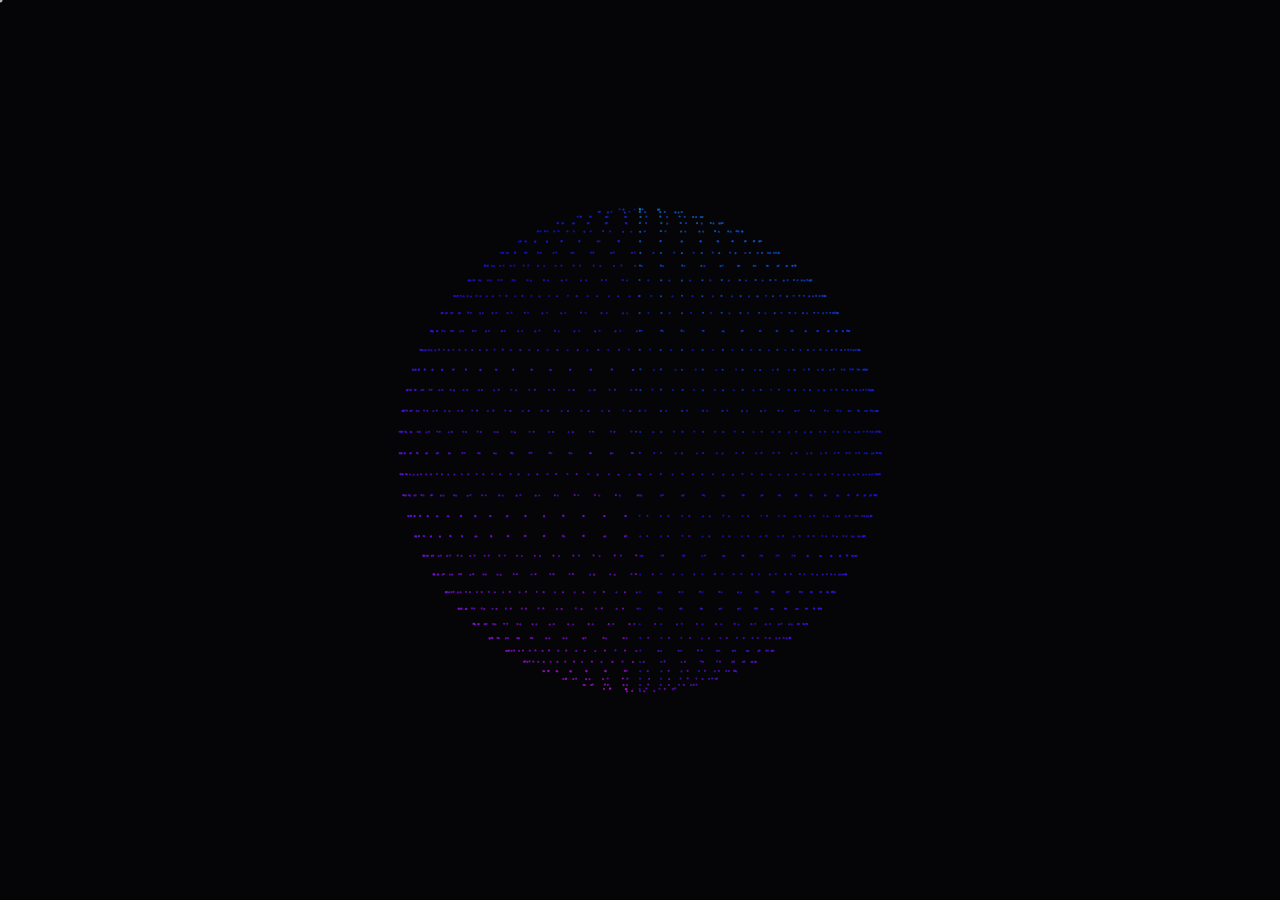
<file: globe-oscillon.html>
<!DOCTYPE html>
<html lang="es">
<head>
  <meta charset="UTF-8"/>
  <meta name="viewport" content="width=device-width, initial-scale=1.0"/>
  <title>Globe × Bat × Oscillon</title>
  <style>
    *, *::before, *::after { margin: 0; padding: 0; box-sizing: border-box; }
    html, body { width: 100%; height: 100%; background: #050508; overflow: hidden; cursor: none; }
    canvas { position: fixed; inset: 0; display: block; }
    #cursor { position: fixed; pointer-events: none; z-index: 20; width: 5px; height: 5px; background: rgba(255,255,255,0.7); border-radius: 50%; transform: translate(-50%,-50%); }
    #hint { position: fixed; bottom: 2rem; left: 50%; transform: translateX(-50%); font-family: 'Courier New', monospace; font-size: .58rem; letter-spacing: .35em; text-transform: uppercase; color: rgba(255,255,255,.13); pointer-events: none; }
    #lbl { position: fixed; top: 2rem; left: 50%; transform: translateX(-50%); font-family: 'Courier New', monospace; font-size: .6rem; letter-spacing: .45em; text-transform: uppercase; color: rgba(255,255,255,.3); pointer-events: none; opacity: 0; transition: opacity .4s; }
  </style>
</head>
<body>
<div id="cursor"></div>
<div id="hint">Click — metamorfosis</div>
<div id="lbl">Globo</div>
<canvas id="c"></canvas>
<script>
(function () {
  const canvas = document.getElementById('c');
  const ctx    = canvas.getContext('2d');
  const cur    = document.getElementById('cursor');
  const lbl    = document.getElementById('lbl');
  const DPR    = Math.min(devicePixelRatio || 1, 2);
  const mobile = /android|iphone|ipad|ipod/i.test(navigator.userAgent);

  let W, H, cx, cy;
  let mouse = { x: -9999, y: -9999 }, mouseDist = 9999;
  let stateIdx = 0;
  const LABELS = ['Globo', 'Murciélago', 'Oscilón'];

  let flapAngle = 0, flapSpeed = 0.04;
  let globeAngle = 0;

  // ── Oscilón — Lissajous / CRT standing wave figures ──
  // The oscillon shape is defined parametrically and sampled into points.
  // Mouse proximity modulates: frequency ratio, phase, and warp — just like
  // a real CRT oscillon reacts to electromagnetic field changes.

  // Oscillon parameters — driven by mouse/system state at build time,
  // but the live targets are recomputed per-frame in loop().
  // We pre-generate a fixed set of anchor indices on the curve.
  const OSC_N = mobile ? 420 : 900; // number of particles on the curve

  // ── Pixel bat — high contrast, clear silhouette ──
  function R(c,r,w,h,cr,cg,cb){
    const o=[];
    for(let i=0;i<w;i++) for(let j=0;j<h;j++) o.push({c:c+i-24,r:r+j-16,cr,cg,cb});
    return o;
  }
  const BAT = [
    ...R(20,12, 8,10, 220,220,230),
    ...R(19,9,  10,5, 210,210,225),
    ...R(18,6,  3,4,  180,160,255),
    ...R(27,6,  3,4,  180,160,255),
    ...R(21,11, 2,2,  255,40,40),
    ...R(25,11, 2,2,  255,40,40),
    ...R(0,7,   6,2,  190,140,255),
    ...R(2,9,   6,2,  190,140,255),
    ...R(4,11,  7,2,  170,120,240),
    ...R(6,13,  7,2,  170,120,240),
    ...R(8,15,  7,2,  150,100,220),
    ...R(10,17, 6,2,  130,80,200),
    ...R(6,9,   6,2,  80,50,140),
    ...R(8,11,  5,2,  80,50,140),
    ...R(10,13, 5,2,  80,50,140),
    ...R(42,7,  6,2,  190,140,255),
    ...R(40,9,  6,2,  190,140,255),
    ...R(37,11, 7,2,  170,120,240),
    ...R(35,13, 7,2,  170,120,240),
    ...R(33,15, 7,2,  150,100,220),
    ...R(32,17, 6,2,  130,80,200),
    ...R(36,9,  6,2,  80,50,140),
    ...R(35,11, 5,2,  80,50,140),
    ...R(33,13, 5,2,  80,50,140),
    ...R(0,7,   2,2,  220,180,255),
    ...R(46,7,  2,2,  220,180,255),
    ...R(20,18, 8,3,  160,155,180),
    ...R(20,21, 3,2,  130,125,150),
    ...R(25,21, 3,2,  130,125,150),
  ];

  // Targets
  let globeT = [], batT = [], oscT = [];
  let particles = [];

  // Oscillon CRT — parametric Lissajous with layered harmonics.
  // freqX, freqY are the "tuning knobs"; phase shifts the figure;
  // warp adds a slow secondary oscillation that makes the figure breathe.
  // All driven live from mouse + time in loop().
  // oscT stores the INITIAL rest positions; live targets are computed per-frame.
  function buildOscillon() {
    oscT = [];
    const OR = Math.min(W, H) * 0.27;
    // We use 3 superimposed Lissajous loops to get that multi-loop CRT look
    const configs = [
      { fx: 3, fy: 2, ph: 0,           amp: 1.00, weight: 0.50 },
      { fx: 5, fy: 4, ph: Math.PI/4,   amp: 0.55, weight: 0.30 },
      { fx: 7, fy: 6, ph: Math.PI/3,   amp: 0.30, weight: 0.20 },
    ];
    for (let i = 0; i < OSC_N; i++) {
      const t = (i / OSC_N) * Math.PI * 2;
      // Blend three harmonics weighted
      let ox = 0, oy = 0;
      configs.forEach(cfg => {
        ox += Math.sin(cfg.fx * t + cfg.ph) * OR * cfg.amp * cfg.weight;
        oy += Math.sin(cfg.fy * t)          * OR * cfg.amp * cfg.weight;
      });
      // Assign a phosphor hue: CRT green-cyan band, slight warmth near center
      const dist = Math.sqrt(ox*ox + oy*oy) / OR;
      oscT.push({
        x: cx + ox,
        y: cy + oy,
        t,               // parameter — used for live recomputation
        dist,            // 0 = center, 1 = edge — drives color temperature
        cfgIdx: i % configs.length,
      });
    }
  }

  function build() {
    // GLOBE
    globeT = [];
    const GR = Math.min(W,H) * 0.27;
    const gs = mobile ? 0.19 : 0.088;
    for (let lat=-Math.PI/2; lat<=Math.PI/2; lat+=gs) {
      const cl = Math.cos(lat);
      const ls = cl<0.05 ? Math.PI*2 : gs/cl;
      for (let lon=0; lon<Math.PI*2; lon+=ls) {
        globeT.push({
          x: cx + GR*cl*Math.sin(lon),
          y: cy + GR*Math.sin(lat),
          hue: 200 + (lat/Math.PI+.5)*60 + (lon/(Math.PI*2))*40,
        });
      }
    }

    // BAT
    batT = [];
    const PS = Math.min(W,H) * 0.016;
    BAT.forEach(b => batT.push({ x: cx+b.c*PS, y: cy+b.r*PS, r:b.cr, g:b.cg, b:b.cb }));

    // OSCILLON
    buildOscillon();

    // PARTICLES — use max count
    const N = Math.max(globeT.length, batT.length, oscT.length);
    particles = [];
    for (let i=0; i<N; i++) {
      particles.push({
        x: Math.random()*W, y: Math.random()*H,
        vx:0, vy:0,
        gi: i % globeT.length,
        bi: i % batT.length,
        oi: i % oscT.length,
        lit: 0,
        age: Math.random() * Math.PI * 2, // phase offset for shimmer
      });
    }
  }

  function resize() {
    W = canvas.width  = innerWidth*DPR;
    H = canvas.height = innerHeight*DPR;
    canvas.style.width  = innerWidth+'px';
    canvas.style.height = innerHeight+'px';
    cx=W/2; cy=H/2;
    build();
  }

  function setMouse(x,y) {
    mouse.x=x*DPR; mouse.y=y*DPR;
    cur.style.left=x+'px'; cur.style.top=y+'px';
    const dx=mouse.x-cx, dy=mouse.y-cy;
    mouseDist=Math.sqrt(dx*dx+dy*dy);
  }
  window.addEventListener('mousemove', e=>setMouse(e.clientX,e.clientY));
  window.addEventListener('mouseleave', ()=>{ mouse.x=-9999; mouseDist=9999; });
  window.addEventListener('touchmove', e=>{ e.preventDefault(); setMouse(e.touches[0].clientX,e.touches[0].clientY); },{passive:false});
  window.addEventListener('click', ()=>{
    stateIdx=(stateIdx+1)%3;
    lbl.textContent=LABELS[stateIdx];
    lbl.style.opacity='1';
    setTimeout(()=>lbl.style.opacity='0',2000);
  });

  function hslToRgb(h,s,l){
    const q=l<.5?l*(1+s):l+s-l*s, p=2*l-q;
    const f=(p,q,t)=>{if(t<0)t+=1;if(t>1)t-=1;if(t<1/6)return p+(q-p)*6*t;if(t<.5)return q;if(t<2/3)return p+(q-p)*(2/3-t)*6;return p;};
    return {r:f(p,q,h+1/3)*255, g:f(p,q,h)*255, b:f(p,q,h-1/3)*255};
  }

  const SPRING=0.092, DAMP=0.74, INF_R=130*DPR, PUSH=52*DPR;

  // Oscillon live state — modulated by mouse and time
  // These evolve continuously, like a CRT being tuned
  let oscPhase = 0;       // slow phase drift
  let oscFxMod = 0;       // frequency X modulation (mouse-driven)
  let oscFyMod = 0;       // frequency Y modulation
  let oscWarp  = 0;       // secondary harmonic warp strength
  let oscTwist = 0;       // rotational distortion

  function lissajousXY(t, now, prox) {
    const OR = Math.min(W, H) * 0.27;

    // Base frequencies — mouse X position shifts ratio (just like tuning a CRT)
    const mx_norm = mouse.x > 0 ? (mouse.x - cx) / (W * 0.5) : 0;
    const my_norm = mouse.y > 0 ? (mouse.y - cy) / (H * 0.5) : 0;

    // Target frequency modulations — mouse pulls the figure between Lissajous ratios
    const targetFxMod = mx_norm * 1.2;
    const targetFyMod = my_norm * 0.8;
    const targetWarp  = prox * 0.6;
    const targetTwist = prox * Math.PI * 0.15;

    oscFxMod += (targetFxMod - oscFxMod) * 0.02;
    oscFyMod += (targetFyMod - oscFyMod) * 0.02;
    oscWarp  += (targetWarp  - oscWarp)  * 0.03;
    oscTwist += (targetTwist - oscTwist) * 0.025;
    oscPhase += 0.004 + prox * 0.012; // proximity speeds up drift

    // Three superimposed harmonics — the "standing wave" look
    const fx1 = 3 + oscFxMod;
    const fy1 = 2 + oscFyMod;
    const fx2 = 5 + oscFxMod * 0.5;
    const fy2 = 4 + oscFyMod * 0.5;
    const fx3 = 7;
    const fy3 = 6;

    const ph1 = oscPhase;
    const ph2 = oscPhase * 1.3 + Math.PI / 4;
    const ph3 = oscPhase * 0.7 + Math.PI / 3;

    // Warp: secondary slow oscillation adds the "breathing" instability
    const warpX = Math.sin(now * 0.00031 + t * 0.5) * OR * 0.08 * oscWarp;
    const warpY = Math.cos(now * 0.00041 + t * 0.7) * OR * 0.08 * oscWarp;

    let ox = Math.sin(fx1*t + ph1)*OR*0.50 + Math.sin(fx2*t + ph2)*OR*0.28 + Math.sin(fx3*t + ph3)*OR*0.15 + warpX;
    let oy = Math.sin(fy1*t + ph1)*OR*0.50 + Math.sin(fy2*t + ph2)*OR*0.28 + Math.sin(fy3*t + ph3)*OR*0.15 + warpY;

    // Rotational twist — mouse proximity spins the whole figure slightly
    const cosT = Math.cos(oscTwist), sinT = Math.sin(oscTwist);
    const rx = ox*cosT - oy*sinT;
    const ry = ox*sinT + oy*cosT;

    return { x: cx + rx, y: cy + ry };
  }

  function loop() {
    const now = Date.now();
    globeAngle += 0.0018;
    const prox = Math.max(0,1-mouseDist/(240*DPR));
    flapSpeed += (0.036+prox*0.20 - flapSpeed)*0.06;
    flapAngle += flapSpeed;

    ctx.fillStyle='#050508';
    ctx.fillRect(0,0,W,H);

    const breath = 1+Math.sin(now*0.0007)*0.014;

    for (let i=0; i<particles.length; i++) {
      const p  = particles[i];
      const gt = globeT[p.gi];
      const bt = batT[p.bi];
      const ot = oscT[p.oi];

      // Globe target — rotates
      const gdx=gt.x-cx, gdy=gt.y-cy;
      const gTx=cx+gdx*Math.cos(globeAngle)*breath;
      const gTy=cy+gdy*breath;

      // Bat target — wings flap
      const bDist=Math.abs(bt.x-cx)/(W*0.18);
      const bTx=bt.x;
      const bTy=bt.y + Math.sin(flapAngle)*bDist*26*DPR;

      // Oscillon target — live parametric position, recomputed from t each frame
      // Each particle tracks a point on the living Lissajous curve
      const oPos = lissajousXY(ot.t, now, prox);
      const oTx  = oPos.x;
      const oTy  = oPos.y;

      // Pick target by state
      let tx, ty;
      if      (stateIdx===0) { tx=gTx; ty=gTy; }
      else if (stateIdx===1) { tx=bTx; ty=bTy; }
      else                   { tx=oTx; ty=oTy; }

      // Physics
      p.vx=(p.vx+(tx-p.x)*SPRING)*DAMP;
      p.vy=(p.vy+(ty-p.y)*SPRING)*DAMP;

      // Mouse push
      const mdx=p.x-mouse.x, mdy=p.y-mouse.y;
      const md=Math.sqrt(mdx*mdx+mdy*mdy);
      let lit=0;
      if(md<INF_R && md>0.5){
        const t=1-md/INF_R;
        p.vx+=(mdx/md)*t*t*t*PUSH*0.12;
        p.vy+=(mdy/md)*t*t*t*PUSH*0.12;
        lit=t*t;
      }
      p.lit+=(lit-p.lit)*0.1;

      p.x+=p.vx; p.y+=p.vy;

      // Color per state
      let r,g,b,a;
      if (stateIdx===0) {
        const hue=(gt.hue+p.lit*120)%360;
        const lv=0.50+p.lit*0.35;
        const c=hslToRgb(hue/360,0.85,lv);
        r=c.r; g=c.g; b=c.b; a=0.65+p.lit*0.35;
      } else if (stateIdx===1) {
        r=bt.r+(255-bt.r)*p.lit*0.7;
        g=bt.g+(255-bt.g)*p.lit*0.5;
        b=bt.b+(255-bt.b)*p.lit*0.6;
        a=0.90+p.lit*0.1;
      } else {
        // Oscillon: CRT phosphor palette
        // Core: green-white (P31 phosphor), outer curves shift cyan→blue
        // Proximity + lit: flare to white-hot
        const dist = ot.dist; // 0=center, 1=edge
        const shimmer = Math.sin(now*0.0023 + p.age)*0.5+0.5; // slow phosphor flicker

        // Base phosphor: inner loops white-green, outer curves deep cyan/blue
        const basR = 30  + dist*20  + p.lit*220;
        const basG = 220 - dist*50  + p.lit*35 + shimmer*15;
        const basB = 80  + dist*160 + p.lit*180;

        // Warp intensity tints toward amber (like overdriven CRT beam)
        const warpTint = oscWarp * 0.8;
        r = Math.min(255, basR + warpTint * 180 + p.lit * 60);
        g = Math.min(255, basG + warpTint * 80);
        b = Math.min(255, basB - warpTint * 60);
        a = 0.55 + p.lit*0.45 + shimmer*0.06 + oscWarp*0.1;
      }

      const speed = Math.sqrt(p.vx*p.vx + p.vy*p.vy);
      // Oscillon particles elongate along velocity — like a CRT electron beam
      const size = stateIdx===2
        ? (0.9 + p.lit*2.2 + speed*0.08)*DPR
        : (1.1+p.lit*2.0)*DPR;

      ctx.beginPath();
      ctx.arc(p.x,p.y,size,0,Math.PI*2);
      ctx.fillStyle=`rgba(${~~r},${~~g},${~~b},${a.toFixed(2)})`;
      ctx.fill();
    }

    requestAnimationFrame(loop);
  }

  window.addEventListener('resize', resize);
  resize();
  loop();
})();
</script>
</body>
</html>
</file>
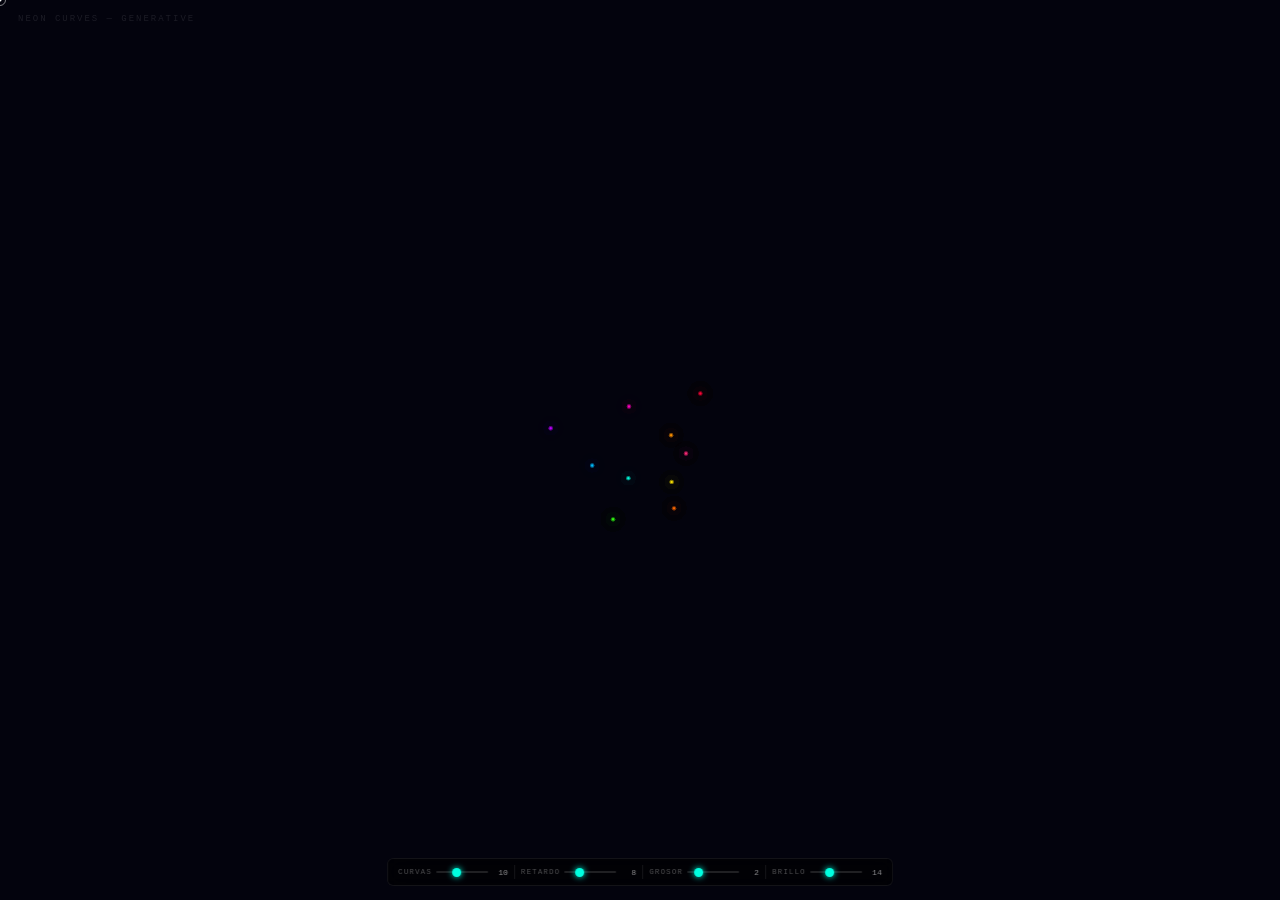
<file: neon-curves.html>
<!DOCTYPE html>
<html lang="es">
<head>
  <meta charset="UTF-8">
  <meta name="viewport" content="width=device-width, initial-scale=1.0">
  <title>Neon Curves</title>
  <style>
    *, *::before, *::after { box-sizing: border-box; margin: 0; padding: 0; }
    html, body { width:100%; height:100%; background:#07070f; overflow:hidden; font-family:'Courier New',monospace; cursor:none; }
    canvas { position:fixed; inset:0; width:100%; height:100%; display:block; }
    #watermark { position:fixed; top:14px; left:18px; font-size:9px; letter-spacing:.22em; text-transform:uppercase; color:rgba(255,255,255,0.1); user-select:none; pointer-events:none; z-index:10; }
    /* HUD compact — same style as rain */
    #hud {
      position:fixed; bottom:14px; left:50%; transform:translateX(-50%);
      z-index:20; display:flex; align-items:center; gap:6px;
      background:rgba(0,0,0,0.55); border:1px solid rgba(255,255,255,0.07);
      border-radius:6px; padding:6px 10px;
      backdrop-filter:blur(8px); -webkit-backdrop-filter:blur(8px);
      white-space:nowrap;
    }
    .ctrl { display:flex; align-items:center; gap:4px; }
    .ctrl label { font-size:7.5px; letter-spacing:.15em; text-transform:uppercase; color:rgba(255,255,255,0.3); white-space:nowrap; }
    .ctrl input[type=range] { -webkit-appearance:none; appearance:none; width:52px; height:2px; background:rgba(255,255,255,0.12); border-radius:2px; outline:none; cursor:pointer; }
    .ctrl input[type=range]::-webkit-slider-thumb { -webkit-appearance:none; width:9px; height:9px; border-radius:50%; background:#00ffe0; box-shadow:0 0 6px #00ffe0; cursor:pointer; }
    .ctrl input[type=range]::-moz-range-thumb { width:9px; height:9px; border-radius:50%; background:#00ffe0; box-shadow:0 0 6px #00ffe0; border:none; cursor:pointer; }
    .ctrl .val { font-size:8px; color:rgba(255,255,255,0.55); min-width:16px; text-align:right; }
    .sep { width:1px; height:14px; background:rgba(255,255,255,0.08); flex-shrink:0; }
    @media(max-width:520px){
      #hud { flex-wrap:wrap; max-width:calc(100vw - 20px); gap:4px 6px; padding:5px 8px; bottom:8px; }
      .sep { display:none; }
      .ctrl input[type=range] { width:44px; }
    }
    #cursor { position:fixed; pointer-events:none; z-index:20; width:12px; height:12px; border:1.5px solid rgba(255,255,255,0.5); border-radius:50%; transform:translate(-50%,-50%); }
    #cursor-dot { position:fixed; pointer-events:none; z-index:21; width:3px; height:3px; background:#fff; border-radius:50%; transform:translate(-50%,-50%); }
  </style>
</head>
<body>
<div id="watermark">Neon Curves — generative</div>
<div id="cursor"></div>
<div id="cursor-dot"></div>
<canvas id="c"></canvas>
<div id="hud">
  <div class="ctrl"><label>Curvas</label><input type="range" id="r-n" min="3" max="22" value="10"><span class="val" id="v-n">10</span></div>
  <div class="sep"></div>
  <div class="ctrl"><label>Retardo</label><input type="range" id="r-d" min="1" max="30" value="8"><span class="val" id="v-d">8</span></div>
  <div class="sep"></div>
  <div class="ctrl"><label>Grosor</label><input type="range" id="r-t" min="1" max="7" value="2"><span class="val" id="v-t">2</span></div>
  <div class="sep"></div>
  <div class="ctrl"><label>Brillo</label><input type="range" id="r-g" min="2" max="35" value="14"><span class="val" id="v-g">14</span></div>
</div>
<script>
(function(){
  const canvas=document.getElementById('c'),ctx=canvas.getContext('2d');
  const cursor=document.getElementById('cursor'),cursorDot=document.getElementById('cursor-dot');
  function resize(){canvas.width=window.innerWidth;canvas.height=window.innerHeight;}
  resize(); window.addEventListener('resize',()=>{resize();init();});
  const PAL=['#ff2d78','#ff6b00','#ffe600','#39ff14','#00ffe0','#00bfff','#bf00ff','#ff00bf','#ff073a','#ff9500','#0ff0fc','#7d00ff','#fffc00','#ff3cac','#00ff87','#ff6ec7','#f7971e','#12c2e9','#c471ed','#ff4e50','#a8edea','#fed6e3'];
  let mouse={x:canvas.width/2,y:canvas.height/2},curves=[];
  function p(){return{n:+document.getElementById('r-n').value,delay:+document.getElementById('r-d').value,thick:+document.getElementById('r-t').value,glow:+document.getElementById('r-g').value};}
  ['n','d','t','g'].forEach(k=>{const inp=document.getElementById('r-'+k),out=document.getElementById('v-'+k);inp.addEventListener('input',()=>{out.textContent=inp.value;if(k==='n')init();});});
  class Curve{
    constructor(idx,total){this.color=PAL[idx%PAL.length];const a=(Math.PI*2*idx/total)+(Math.random()-.5)*1.1,r=18+Math.random()*80;this.ox=Math.cos(a)*r;this.oy=Math.sin(a)*r;this.pts=[];this.speed=Math.max(0.035,0.2-idx*0.007);}
    update(t,max){const gx=t.x+this.ox,gy=t.y+this.oy;if(!this.pts.length){this.pts.push({x:gx,y:gy});return;}const l=this.pts[this.pts.length-1];this.pts.push({x:l.x+(gx-l.x)*this.speed,y:l.y+(gy-l.y)*this.speed});while(this.pts.length>max)this.pts.shift();}
    draw(ctx,glow,thick){const n=this.pts.length;if(n<3)return;const pass=(lw,al,bl)=>{ctx.save();ctx.strokeStyle=this.color;ctx.lineWidth=lw;ctx.lineCap='round';ctx.lineJoin='round';ctx.globalAlpha=al;ctx.shadowColor=this.color;ctx.shadowBlur=bl;ctx.beginPath();ctx.moveTo(this.pts[0].x,this.pts[0].y);for(let i=1;i<n-1;i++){const mx=(this.pts[i].x+this.pts[i+1].x)*.5,my=(this.pts[i].y+this.pts[i+1].y)*.5;ctx.quadraticCurveTo(this.pts[i].x,this.pts[i].y,mx,my);}ctx.lineTo(this.pts[n-1].x,this.pts[n-1].y);ctx.stroke();ctx.restore();};pass(thick*2.2,.18,glow*3);pass(thick,.85,glow);pass(thick*.3,1,glow*.5);}
  }
  function init(){const{n}=p();curves=Array.from({length:n},(_,i)=>new Curve(i,n));}
  init();
  window.addEventListener('mousemove',e=>{mouse.x=e.clientX;mouse.y=e.clientY;cursor.style.left=e.clientX+'px';cursor.style.top=e.clientY+'px';cursorDot.style.left=e.clientX+'px';cursorDot.style.top=e.clientY+'px';});
  window.addEventListener('touchmove',e=>{e.preventDefault();mouse.x=e.touches[0].clientX;mouse.y=e.touches[0].clientY;},{passive:false});
  function loop(){const{delay,thick,glow}=p(),max=delay*4+20;ctx.fillStyle='rgba(7,7,15,0.20)';ctx.fillRect(0,0,canvas.width,canvas.height);curves.forEach(c=>{c.update(mouse,max);c.draw(ctx,glow,thick);});requestAnimationFrame(loop);}
  loop();
})();
</script>
</body>
</html>
</file>
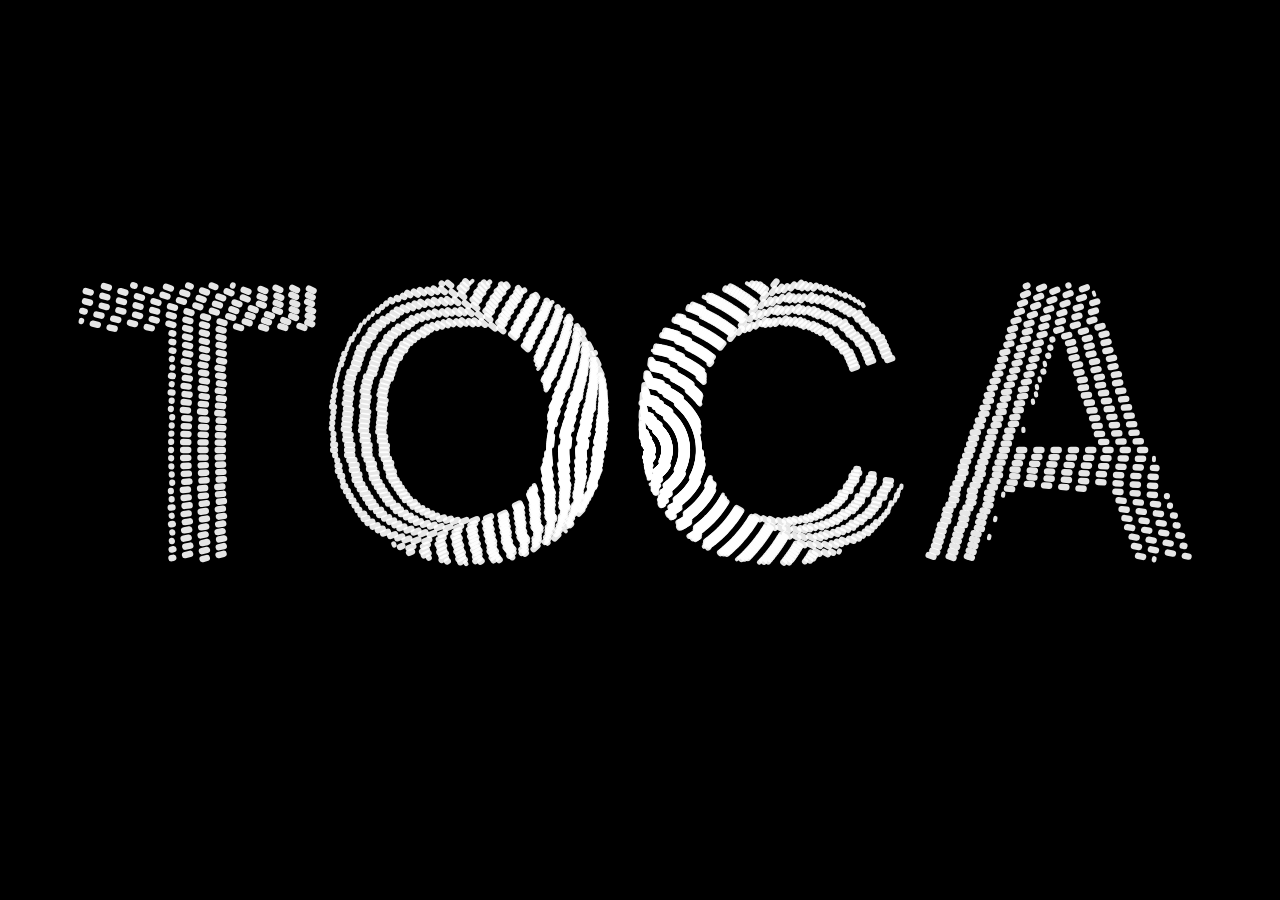
<file: toca-shine.html>
<!DOCTYPE html>
<html lang="es">
<head>
  <meta charset="UTF-8"/>
  <meta name="viewport" content="width=device-width, initial-scale=1.0"/>
  <title>TOCA – Shine Effect</title>
  <style>
    *, *::before, *::after { margin: 0; padding: 0; box-sizing: border-box; }
    body {
      background: #000;
      display: flex;
      align-items: center;
      justify-content: center;
      min-height: 100vh;
      overflow: hidden;
    }
    canvas {
      display: block;
      width: 100vw;
      height: 100vh;
      cursor: crosshair;
    }
  </style>
</head>
<body>
<canvas id="c"></canvas>
<script>
const canvas = document.getElementById('c');
const ctx = canvas.getContext('2d');
let W, H, DPR = devicePixelRatio || 1;
let segments = [];
let ripples = [];
let mouse = { x: -9999, y: -9999 };

function resize() {
  W = canvas.width = window.innerWidth * DPR;
  H = canvas.height = window.innerHeight * DPR;
  canvas.style.width = window.innerWidth + 'px';
  canvas.style.height = window.innerHeight + 'px';
  build();
}

function build() {
  segments = [];

  const off = document.createElement('canvas');
  off.width = W; off.height = H;
  const oc = off.getContext('2d');

  oc.font = `900 100px Arial Black, Impact, sans-serif`;
  let fs = Math.floor(W * 0.88 / (oc.measureText('TOCA').width / 100));
  fs = Math.min(fs, H * 0.78);

  oc.font = `900 ${fs}px Arial Black, Impact, sans-serif`;
  oc.textAlign = 'center';
  oc.textBaseline = 'middle';
  oc.fillStyle = '#fff';
  oc.fillText('TOCA', W / 2, H / 2);

  const data = oc.getImageData(0, 0, W, H).data;

  const vpx = W / 2;
  const vpy = H / 2;
  const numRays = 360;
  const segLen = Math.max(3, W * 0.009);
  const gap = segLen * 0.5;
  const stride = segLen + gap;

  for (let i = 0; i < numRays; i++) {
    const angle = (i / numRays) * Math.PI * 2;
    const cos = Math.cos(angle);
    const sin = Math.sin(angle);
    const maxR = Math.sqrt(W * W + H * H) / 2;

    let runs = [];
    let runStart = -1;

    for (let d = 2; d < maxR; d += 2) {
      const px = Math.round(vpx + cos * d);
      const py = Math.round(vpy + sin * d);
      if (px < 0 || px >= W || py < 0 || py >= H) {
        if (runStart >= 0) { runs.push([runStart, d]); runStart = -1; }
        break;
      }
      const on = data[(py * W + px) * 4 + 3] > 100;
      if (on && runStart < 0) runStart = d;
      else if (!on && runStart >= 0) { runs.push([runStart, d]); runStart = -1; }
    }
    if (runStart >= 0) runs.push([runStart, maxR]);

    for (let [r0, r1] of runs) {
      for (let d = r0; d < r1 - segLen * 0.3; d += stride) {
        const actualLen = Math.min(segLen, r1 - d);
        if (actualLen < 2) continue;
        const midD = d + actualLen / 2;
        const cx = vpx + cos * midD;
        const cy = vpy + sin * midD;
        segments.push({
          cx, cy,
          ocx: cx, ocy: cy,
          angle, midD, actualLen,
          thickness: Math.max(2, W * 0.005),
          vr: 0
        });
      }
    }
  }
}

function addRipple(ex, ey) {
  ripples.push({ x: ex * DPR, y: ey * DPR, t: 0, maxT: 55 });
}

function getPos(e) {
  if (e.touches) return { x: e.touches[0].clientX, y: e.touches[0].clientY };
  return { x: e.clientX, y: e.clientY };
}

canvas.addEventListener('mousemove', e => {
  const p = getPos(e); mouse.x = p.x * DPR; mouse.y = p.y * DPR;
});
canvas.addEventListener('mouseleave', () => { mouse.x = -9999; mouse.y = -9999; });
canvas.addEventListener('click', e => { const p = getPos(e); addRipple(p.x, p.y); });
canvas.addEventListener('touchstart', e => {
  e.preventDefault();
  const p = getPos(e); mouse.x = p.x * DPR; mouse.y = p.y * DPR; addRipple(p.x, p.y);
}, { passive: false });
canvas.addEventListener('touchmove', e => {
  e.preventDefault();
  const p = getPos(e); mouse.x = p.x * DPR; mouse.y = p.y * DPR;
}, { passive: false });

function tick() {
  for (let i = ripples.length - 1; i >= 0; i--) {
    ripples[i].t++;
    if (ripples[i].t > ripples[i].maxT) ripples.splice(i, 1);
  }
  const vpx = W / 2, vpy = H / 2;
  for (let s of segments) {
    const curD = Math.sqrt((s.cx - vpx) ** 2 + (s.cy - vpy) ** 2);
    let fRadial = (s.midD - curD) * 0.15;

    const ddx = s.ocx - mouse.x, ddy = s.ocy - mouse.y;
    const hd = Math.sqrt(ddx * ddx + ddy * ddy);
    if (hd < W * 0.12 && hd > 1) fRadial += (1 - hd / (W * 0.12)) * 20;

    for (let rp of ripples) {
      const rdx = s.ocx - rp.x, rdy = s.ocy - rp.y;
      const rd = Math.sqrt(rdx * rdx + rdy * rdy);
      const waveR = (rp.t / rp.maxT) * W * 0.9;
      const front = Math.abs(rd - waveR);
      if (front < W * 0.1) {
        const env = 1 - front / (W * 0.1);
        const decay = Math.sin((rp.t / rp.maxT) * Math.PI);
        fRadial += env * decay * 55;
      }
    }

    s.vr = (s.vr + fRadial) * 0.58;
    const newD = curD + s.vr;
    s.cx = vpx + Math.cos(s.angle) * newD;
    s.cy = vpy + Math.sin(s.angle) * newD;
  }
}

function draw() {
  ctx.fillStyle = '#000';
  ctx.fillRect(0, 0, W, H);
  for (let s of segments) {
    const dx = s.cx - s.ocx, dy = s.cy - s.ocy;
    const alpha = Math.min(1, 0.9 + Math.sqrt(dx * dx + dy * dy) * 0.008);
    ctx.save();
    ctx.translate(s.cx, s.cy);
    ctx.rotate(s.angle);
    ctx.fillStyle = `rgba(255,255,255,${alpha})`;
    ctx.beginPath();
    ctx.roundRect(-s.actualLen / 2, -s.thickness / 2, s.actualLen, s.thickness, s.thickness / 2);
    ctx.fill();
    ctx.restore();
  }
  requestAnimationFrame(() => { tick(); draw(); });
}

window.addEventListener('resize', resize);
resize();
draw();
</script>
</body>
</html>
</file>
